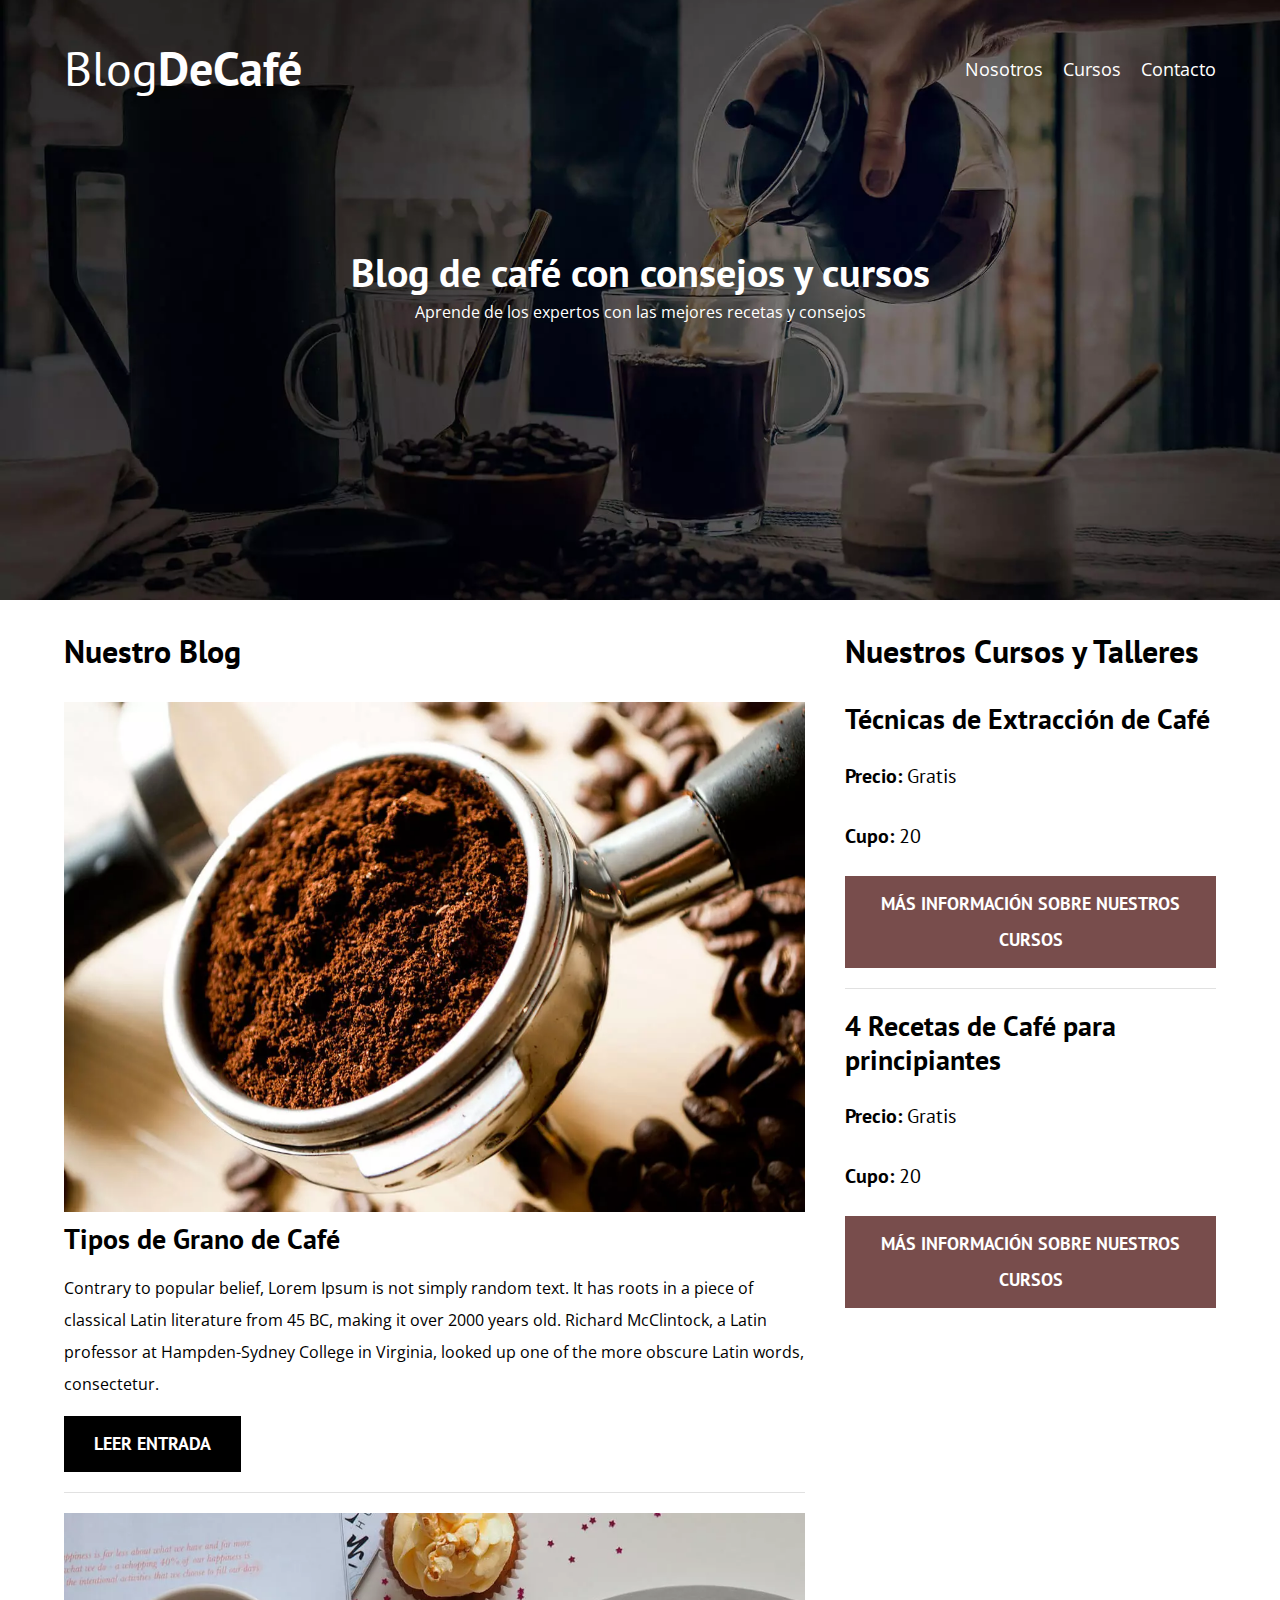
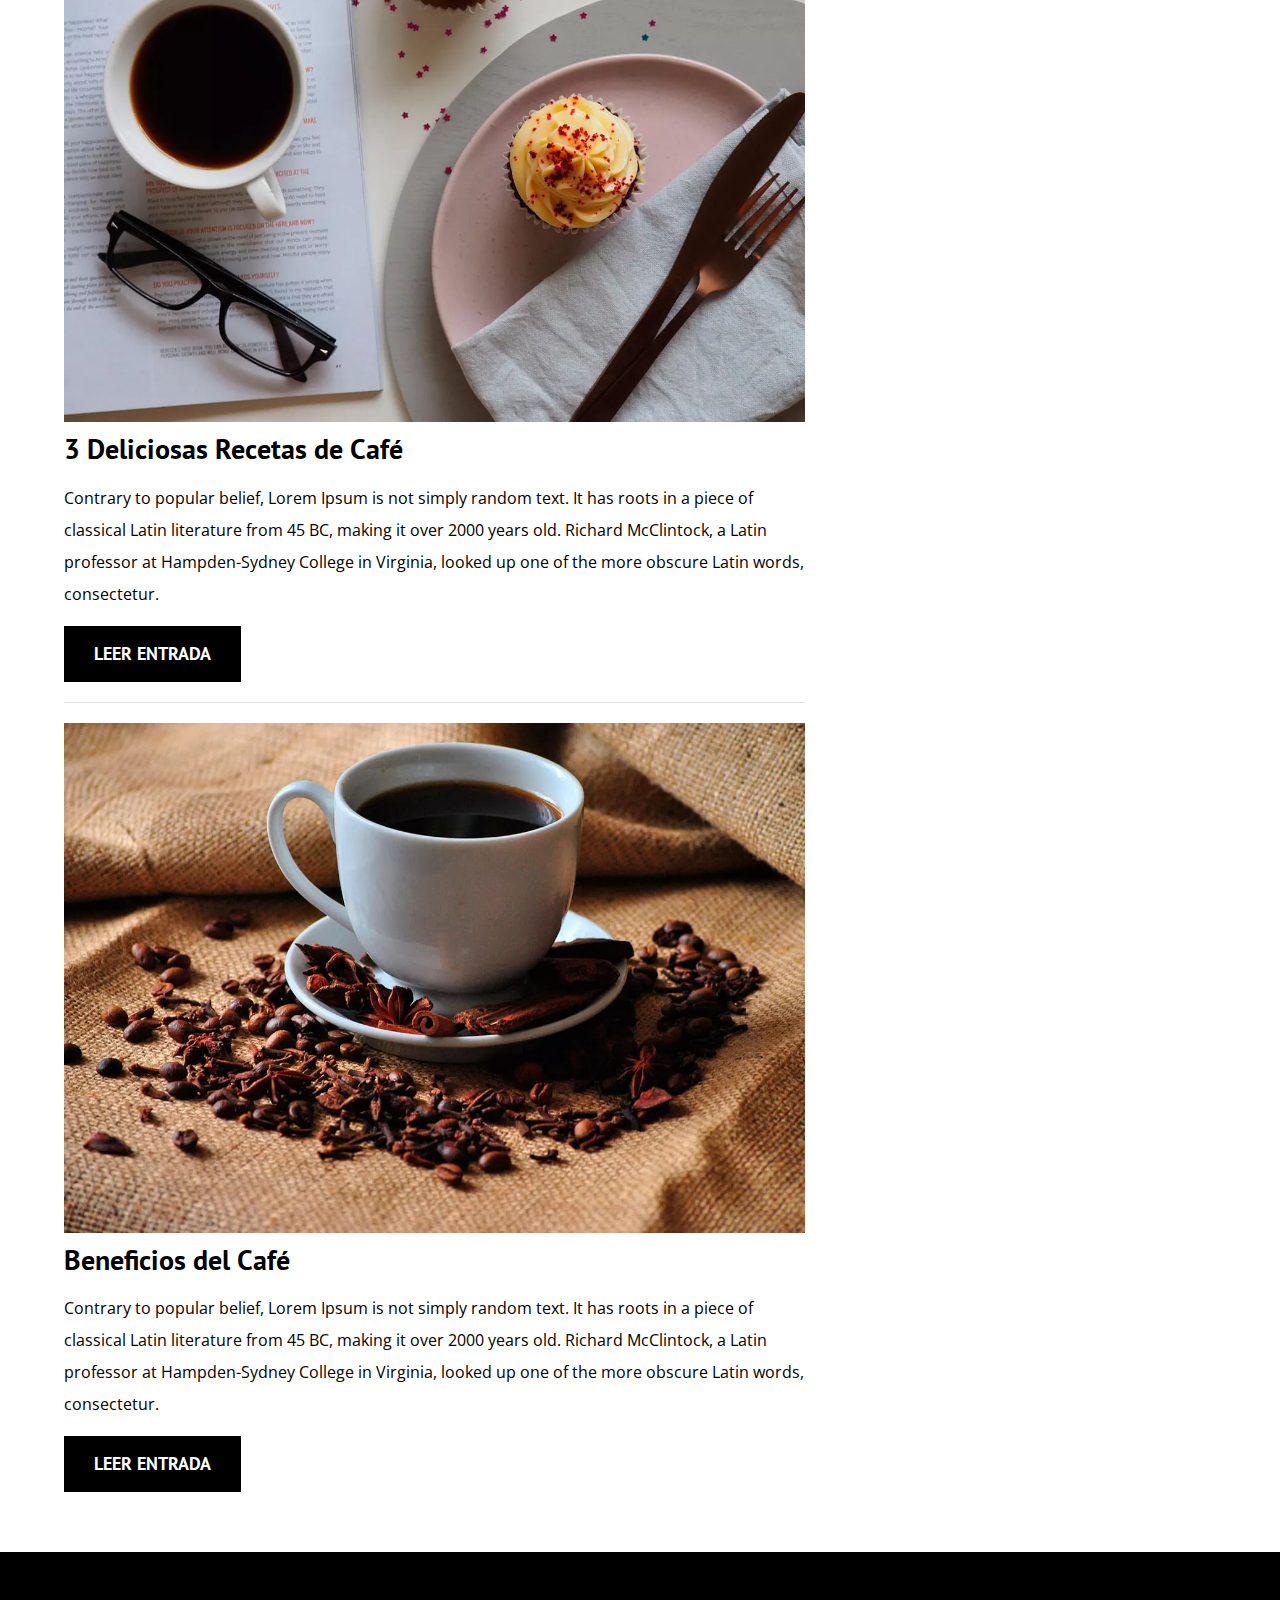
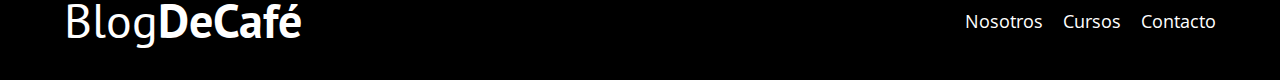
<file: blogdecafe_inicio/index.html>
<!DOCTYPE html>
<html lang="es">

<head>
    <meta charset="UTF-8">
    <meta http-equiv="X-UA-Compatible" content="IE=edge">
    <meta name="viewport" content="width=device-width, initial-scale=1.0">
    <meta name="description" content="Página web de blog de café">
    <title>Blog de Café</title>
    
    <link rel="preconnect" href="https://fonts.googleapis.com">
    <link rel="preconnect" href="https://fonts.gstatic.com" crossorigin>
    
    <!-- PREFETCH -->
    <link rel="prefetch" href="nosotros.html" as="document">

    <!-- PRELOAD -->
    <link rel="preload" href="css/normalize.css" as="style">
    <link rel="stylesheet" href="css/normalize.css">

    <link rel="preload" href="css/styles.css" as="style">
    <link rel="stylesheet" href="css/styles.css">

    <link rel="preconnect" href="https://fonts.googleapis.com/css2?family=Open+Sans&family=PT+Sans:wght@400;700&display=swap" crossorigin="crossorigin" as="font">
    <link href="https://fonts.googleapis.com/css2?family=Open+Sans&family=PT+Sans:wght@400;700&display=swap" rel="stylesheet">
</head>

<body>
    <header class="header">

        <div class="contenedor">

            <div class="barra">
                <a href="index.html" class="logo">
                    <h1 class="logo__nombre no-margin centrar-texto">Blog<span class="logo__bold">DeCafé</span></h1>
                </a>

                <nav class="navegacion">
                    <a href="nosotros.html" class="navegacion__enlace">Nosotros</a>
                    <a href="cursos.html" class="navegacion__enlace">Cursos</a>
                    <a href="contacto.html" class="navegacion__enlace">Contacto</a>
                </nav>
            </div>
        </div>

        <div class="header__texto">
            <h2 class="no-margin">Blog de café con consejos y cursos</h2>
            <p class="no-margin">Aprende de los expertos con las mejores recetas y consejos</p>
        </div>

    </header>

    <div class="contenedor contenido-principal">
        <main class="blog">
            <h3>Nuestro Blog</h3>

            <article class="entrada">
                <div class="entrada__imagen">
                    <picture>
                        <source srcset="img/blog1.webp" type="image/webp">
                        <img loading="lazy" src="img/blog1.jpg" alt="imagen blog">
                    </picture>
                    
                </div>

                <div class="entrada__contenido">
                    <h4 class="no-margin">Tipos de Grano de Café</h4>
                    <p>Contrary to popular belief, Lorem Ipsum is not simply random text. It has roots in a piece of
                        classical Latin literature from 45 BC, making it over 2000 years old. Richard McClintock, a
                        Latin professor at Hampden-Sydney College in Virginia, looked up one of the more obscure Latin
                        words, consectetur.</p>
                    <a href="entrada.html" class="boton boton--primario">Leer entrada</a>
                </div>
            </article>

            <article class="entrada">
                <div class="entrada__imagen">
                    <picture>
                        <source srcset="img/blog2.webp" type="image/webp">
                        <img loading="lazy" src="img/blog2.jpg" alt="imagen blog">
                    </picture>
                </div>

                <div class="entrada__contenido">
                    <h4 class="no-margin">3 Deliciosas Recetas de Café</h4>
                    <p>Contrary to popular belief, Lorem Ipsum is not simply random text. It has roots in a piece of
                        classical Latin literature from 45 BC, making it over 2000 years old. Richard McClintock, a
                        Latin professor at Hampden-Sydney College in Virginia, looked up one of the more obscure Latin
                        words, consectetur.</p>
                    <a href="entrada.html" class="boton boton--primario">Leer entrada</a>
                </div>
            </article>

            <article class="entrada">
                <div class="entrada__imagen">
                    <picture>
                        <source srcset="img/blog3.webp" type="image/webp">
                        <img loading="lazy" src="img/blog3.jpg" alt="imagen blog">
                    </picture>
                </div>

                <div class="entrada__contenido">
                    <h4 class="no-margin">Beneficios del Café</h4>
                    <p>Contrary to popular belief, Lorem Ipsum is not simply random text. It has roots in a piece of
                        classical Latin literature from 45 BC, making it over 2000 years old. Richard McClintock, a
                        Latin professor at Hampden-Sydney College in Virginia, looked up one of the more obscure Latin
                        words, consectetur.</p>
                    <a href="entrada.html" class="boton boton--primario">Leer entrada</a>
                </div>
            </article>
        </main>

        <aside class="sidebar">
            <h3>Nuestros Cursos y Talleres</h3>

            <ul class="cursos no-padding">

                <li class="widget-curso">
                    <h4 class="no-margin">Técnicas de Extracción de Café</h4>
                    <p class="widget-curso__label">Precio:
                        <span class="widget-curso__info">Gratis</span>
                    </p>
                    <p class="widget-curso__label">Cupo:
                        <span class="widget-curso__info">20</span>
                    </p>
                    <a href="entrada.html" class="boton boton--secundario">Más información sobre nuestros cursos</a>
                </li>

                <li class="widget-curso">
                    <h4 class="no-margin">4 Recetas de Café para principiantes</h4>
                    <p class="widget-curso__label">Precio:
                        <span class="widget-curso__info">Gratis</span>
                    </p>
                    <p class="widget-curso__label">Cupo:
                        <span class="widget-curso__info">20</span>
                    </p>
                    <a href="entrada.html" class="boton boton--secundario">Más información sobre nuestros cursos</a>
                </li>

            </ul>
        </aside>
    </div>

    <footer class="footer">
        <div class="contenedor">
            
            <div class="barra">
                <a href="index.html" class="logo">
                    <h1 class="logo__nombre no-margin centrar-texto">Blog<span class="logo__bold">DeCafé</span></h1>
                </a>

                <nav class="navegacion">
                    <a href="nosotros.html" class="navegacion__enlace">Nosotros</a>
                    <a href="cursos.html" class="navegacion__enlace">Cursos</a>
                    <a href="contacto.html" class="navegacion__enlace">Contacto</a>
                </nav>
            </div>

        </div>
    </footer>

    <script src="js/modernizr.js"></script>
</body>

</html>
</file>
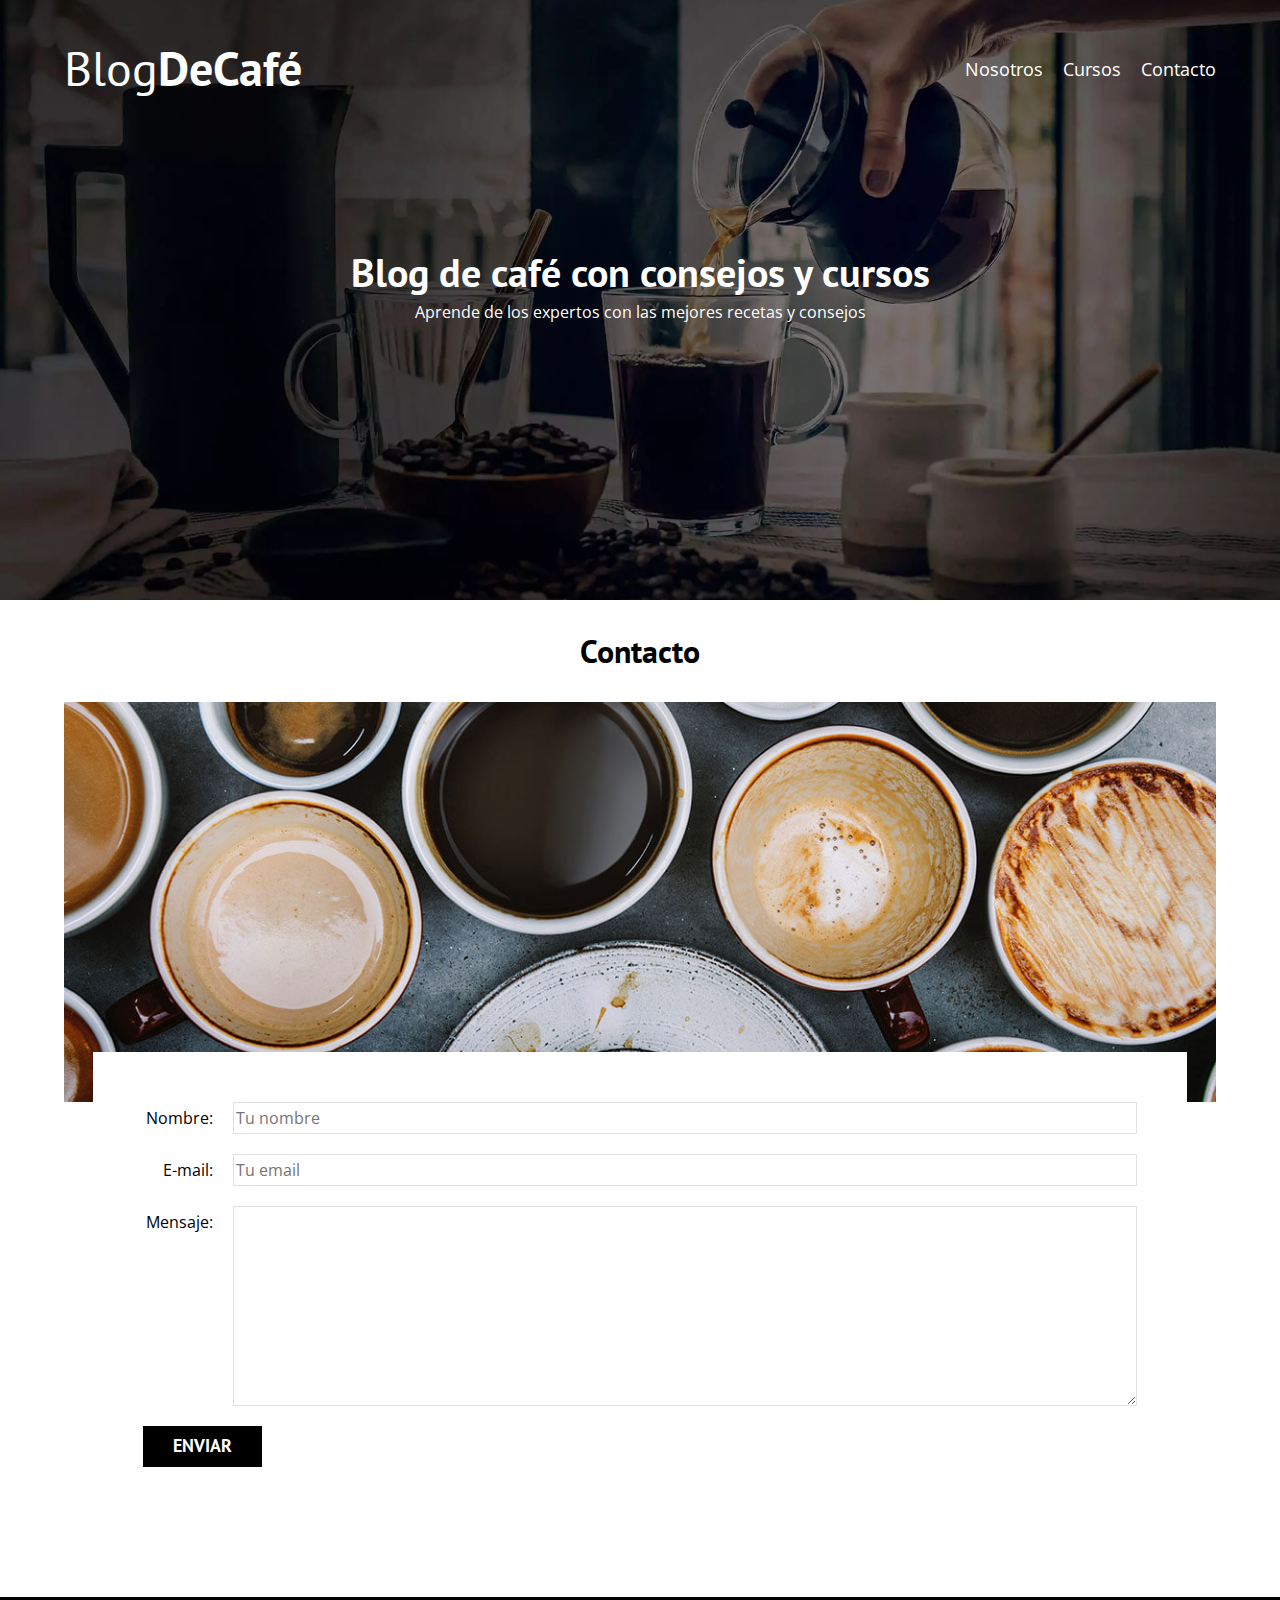
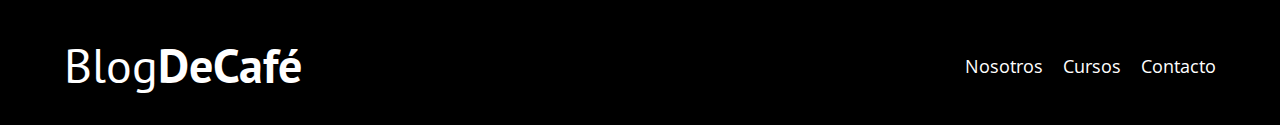
<file: blogdecafe_inicio/contacto.html>
<!DOCTYPE html>
<html lang="es">

<head>
    <meta charset="UTF-8">
    <meta http-equiv="X-UA-Compatible" content="IE=edge">
    <meta name="viewport" content="width=device-width, initial-scale=1.0">
    <title>Blog de Café</title>
    <link rel="stylesheet" href="css/normalize.css">
    <link rel="preconnect" href="https://fonts.googleapis.com">
    <link rel="preconnect" href="https://fonts.gstatic.com" crossorigin>
    <link href="https://fonts.googleapis.com/css2?family=Open+Sans&family=PT+Sans:wght@400;700&display=swap"
        rel="stylesheet">
    <link rel="stylesheet" href="css/styles.css">
</head>

<body>
    <header class="header">
        <div class="contenedor">
            <div class="barra">
                <a href="index.html" class="logo">
                    <h1 class="logo__nombre no-margin centrar-texto">Blog<span class="logo__bold">DeCafé</span></h1>
                </a>

                <nav class="navegacion">
                    <a href="nosotros.html" class="navegacion__enlace">Nosotros</a>
                    <a href="cursos.html" class="navegacion__enlace">Cursos</a>
                    <a href="contacto.html" class="navegacion__enlace">Contacto</a>
                </nav>
            </div>
        </div>

        <div class="header__texto">
            <h2 class="no-margin">Blog de café con consejos y cursos</h2>
            <p class="no-margin">Aprende de los expertos con las mejores recetas y consejos</p>
        </div>

    </header>

    <div class="contenedor">
        <h3 class="centrar-texto">Contacto</h3>

        <div class="contacto-bg"></div>
        
        <form class="formulario">
            
            <div class="campo">
                <label for="nombre" class="campo__label">Nombre:</label>
                <input  class="campo__field"
                        id="nombre" 
                        type="text" 
                        placeholder="Tu nombre">
            </div>

            <div class="campo">
                <label class="campo__label" for="email">E-mail:</label>
                <input class="campo__field"
                        id="email" 
                        type="email" 
                        placeholder="Tu email">
            </div>

            <div class="campo">
                <label class="campo__label" for="mensaje">Mensaje:</label>
                <textarea class="campo__field campo__field--textarea" id="mensaje"></textarea>
            </div>

            <div class="campo">
                <input class="boton boton--primario" 
                        type="submit" 
                        value="Enviar">
            </div>
        </form>
    </div>

    <footer class="footer">
        <div class="contenedor">
            
            <div class="barra">
                <a href="index.html" class="logo">
                    <h1 class="logo__nombre no-margin centrar-texto">Blog<span class="logo__bold">DeCafé</span></h1>
                </a>

                <nav class="navegacion">
                    <a href="nosotros.html" class="navegacion__enlace">Nosotros</a>
                    <a href="cursos.html" class="navegacion__enlace">Cursos</a>
                    <a href="contacto.html" class="navegacion__enlace">Contacto</a>
                </nav>
            </div>

        </div>
    </footer>

    <script src="js/modernizr.js"></script>
</body>

</html>
</file>
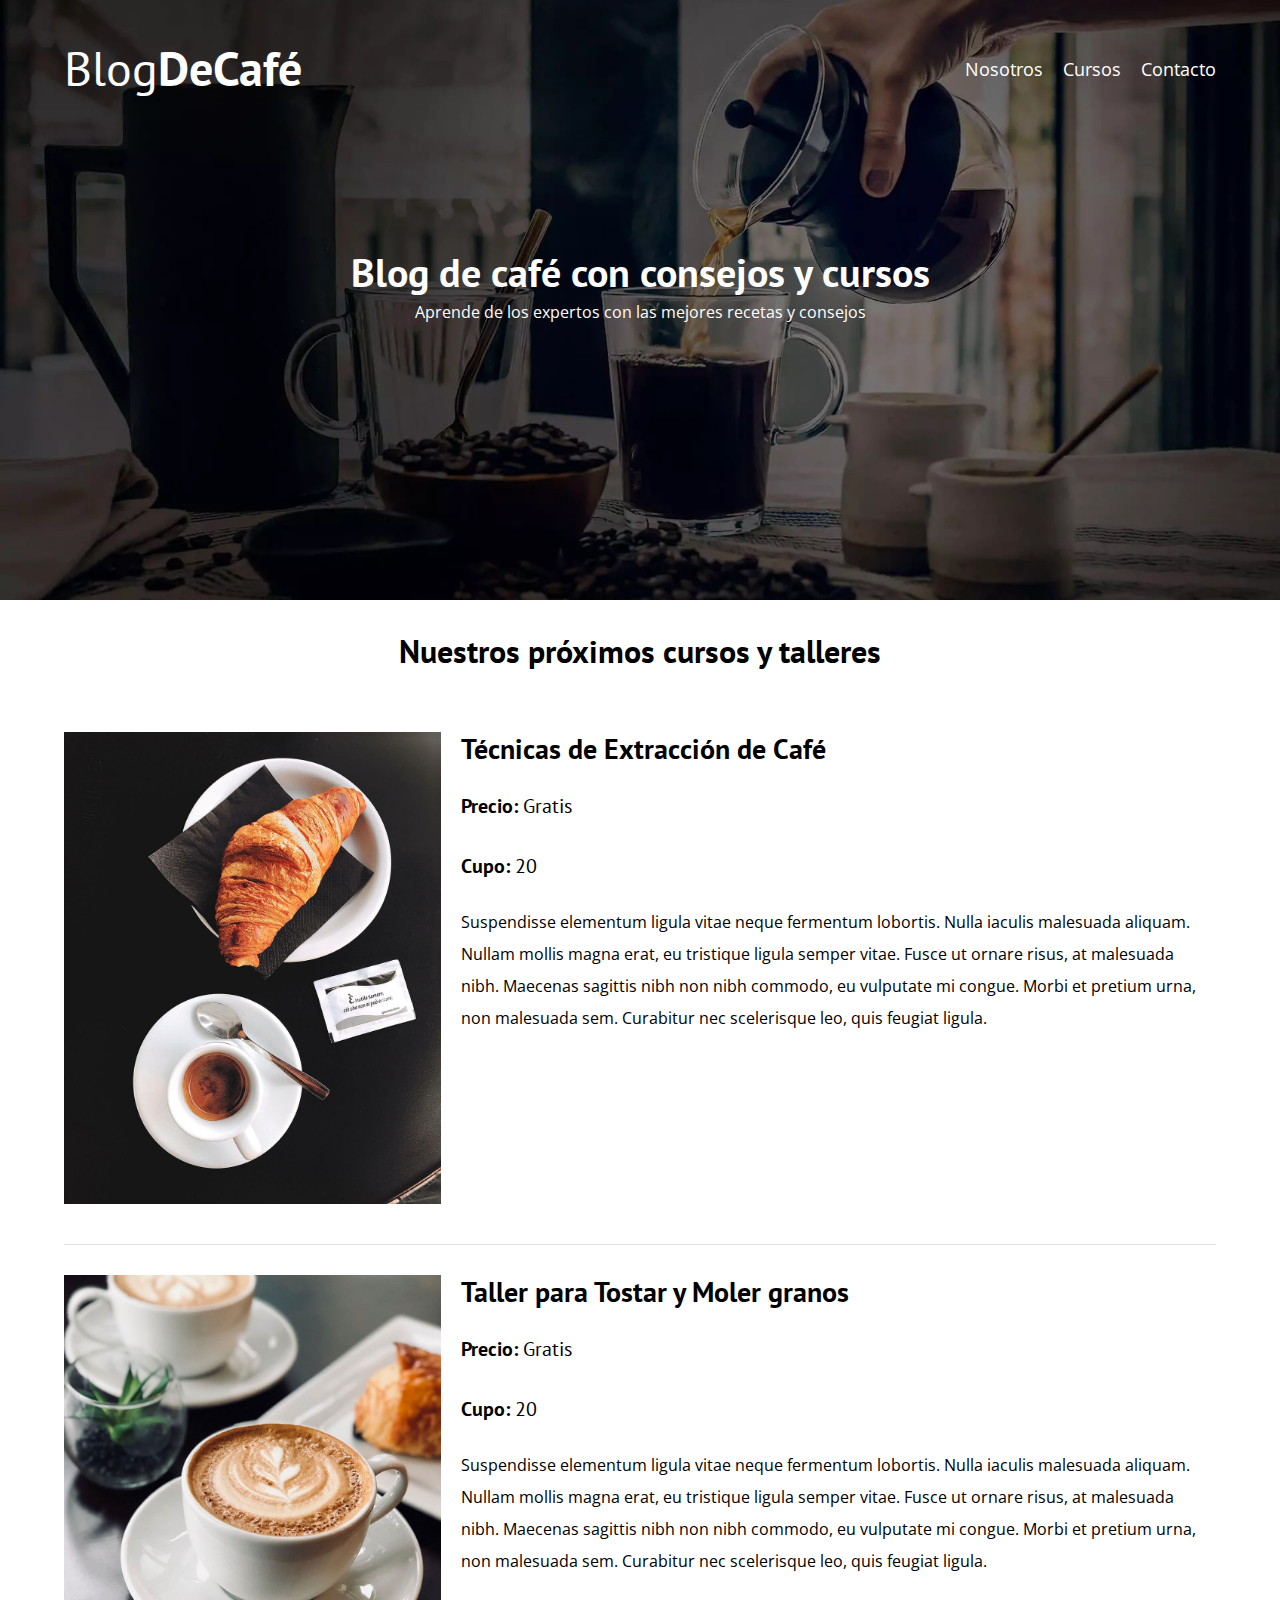
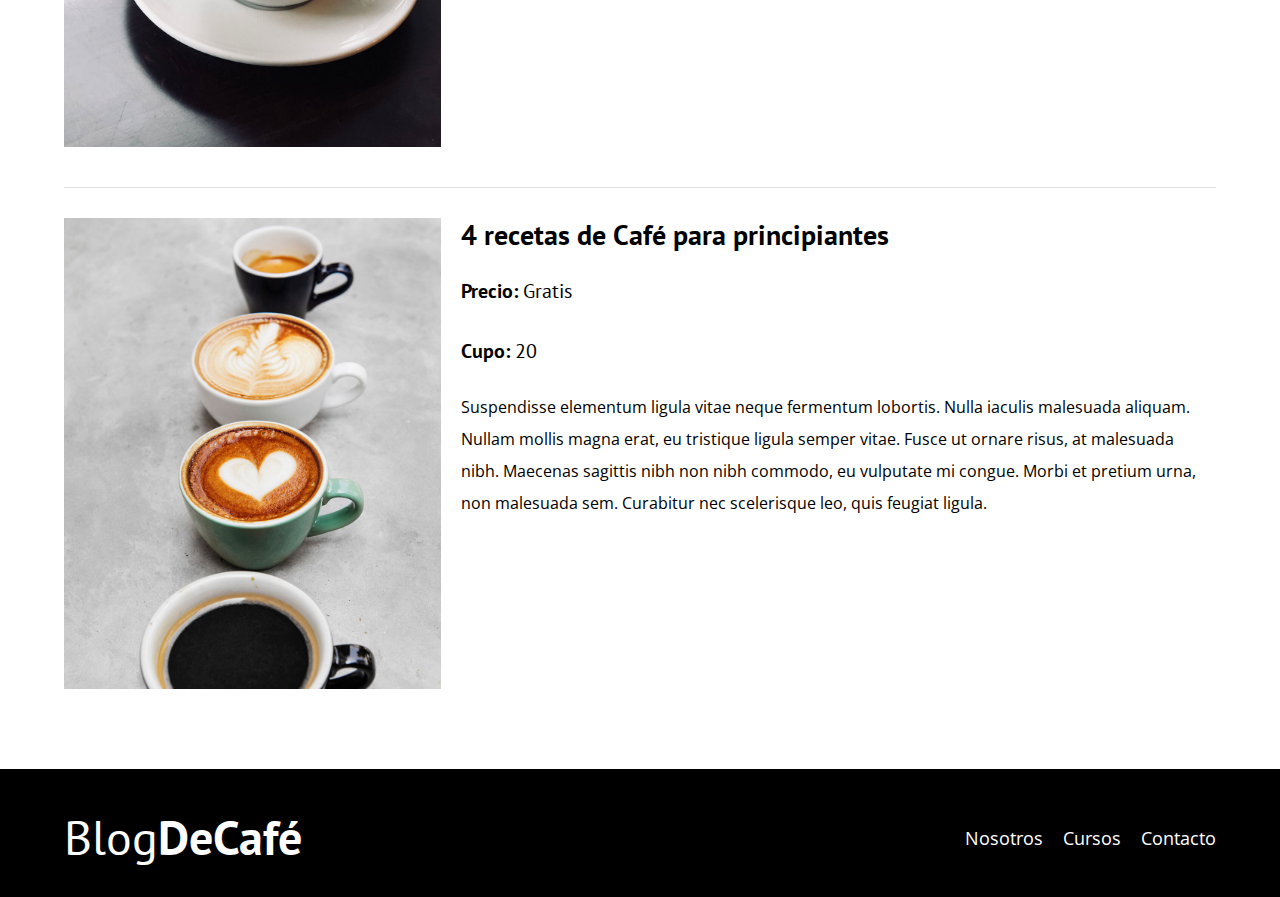
<file: blogdecafe_inicio/cursos.html>
<!DOCTYPE html>
<html lang="es">

<head>
    <meta charset="UTF-8">
    <meta http-equiv="X-UA-Compatible" content="IE=edge">
    <meta name="viewport" content="width=device-width, initial-scale=1.0">
    <title>Blog de Café</title>
    <link rel="stylesheet" href="css/normalize.css">
    <link rel="preconnect" href="https://fonts.googleapis.com">
    <link rel="preconnect" href="https://fonts.gstatic.com" crossorigin>
    <link href="https://fonts.googleapis.com/css2?family=Open+Sans&family=PT+Sans:wght@400;700&display=swap"
        rel="stylesheet">
    <link rel="stylesheet" href="css/styles.css">
</head>

<body>
    <header class="header">

        <div class="contenedor">

            <div class="barra">
                <a href="index.html" class="logo">
                    <h1 class="logo__nombre no-margin centrar-texto">Blog<span class="logo__bold">DeCafé</span></h1>
                </a>

                <nav class="navegacion">
                    <a href="nosotros.html" class="navegacion__enlace">Nosotros</a>
                    <a href="cursos.html" class="navegacion__enlace">Cursos</a>
                    <a href="contacto.html" class="navegacion__enlace">Contacto</a>
                </nav>
            </div>
        </div>

        <div class="header__texto">
            <h2 class="no-margin">Blog de café con consejos y cursos</h2>
            <p class="no-margin">Aprende de los expertos con las mejores recetas y consejos</p>
        </div>

    </header>

    <main class="contenedor">
        <h3 class="centrar-texto">Nuestros próximos cursos y talleres</h3>
        
        <div class="curso">
            <div class="curso__imagen">
                <img src="img/curso1.jpg" alt="Curso 1">
            </div>

            <div class="curso__informacion">
                <h4 class="no-margin">Técnicas de Extracción de Café</h4>
                <p class="widget-curso__label">Precio:
                    <span class="widget-curso__info">Gratis</span>
                </p>
                <p class="widget-curso__label">Cupo:
                    <span class="widget-curso__info">20</span>
                </p>
                <p class="curso__descripcion">
                    Suspendisse elementum ligula vitae neque fermentum lobortis. Nulla iaculis malesuada aliquam. Nullam mollis magna erat, eu tristique ligula semper vitae. Fusce ut ornare risus, at malesuada nibh. Maecenas sagittis nibh non nibh commodo, eu vulputate mi congue. Morbi et pretium urna, non malesuada sem. Curabitur nec scelerisque leo, quis feugiat ligula.
                </p>
            </div> <!--End .curso-informacion-->
        </div><!--End .curso-->

        <div class="curso">
            <div class="curso__imagen">
                <img src="img/curso2.jpg" alt="Curso 2">
            </div>

            <div class="curso__informacion">
                <h4 class="no-margin">Taller para Tostar y Moler granos</h4>
                <p class="widget-curso__label">Precio:
                    <span class="widget-curso__info">Gratis</span>
                </p>
                <p class="widget-curso__label">Cupo:
                    <span class="widget-curso__info">20</span>
                </p>
                <p class="curso__descripcion">
                    Suspendisse elementum ligula vitae neque fermentum lobortis. Nulla iaculis malesuada aliquam. Nullam mollis magna erat, eu tristique ligula semper vitae. Fusce ut ornare risus, at malesuada nibh. Maecenas sagittis nibh non nibh commodo, eu vulputate mi congue. Morbi et pretium urna, non malesuada sem. Curabitur nec scelerisque leo, quis feugiat ligula.
                </p>
            </div> <!--End .curso-informacion-->
        </div><!--End .curso-->

        <div class="curso">
            <div class="curso__imagen">
                <img src="img/curso3.jpg" alt="Curso 3">
            </div>

            <div class="curso__informacion">
                <h4 class="no-margin">4 recetas de Café para principiantes</h4>
                <p class="widget-curso__label">Precio:
                    <span class="widget-curso__info">Gratis</span>
                </p>
                <p class="widget-curso__label">Cupo:
                    <span class="widget-curso__info">20</span>
                </p>
                <p class="curso__descripcion">
                    Suspendisse elementum ligula vitae neque fermentum lobortis. Nulla iaculis malesuada aliquam. Nullam mollis magna erat, eu tristique ligula semper vitae. Fusce ut ornare risus, at malesuada nibh. Maecenas sagittis nibh non nibh commodo, eu vulputate mi congue. Morbi et pretium urna, non malesuada sem. Curabitur nec scelerisque leo, quis feugiat ligula.
                </p>
            </div> <!--End .curso-informacion-->
        </div><!--End .curso-->
        
    </main>

    <footer class="footer">
        <div class="contenedor">
            
            <div class="barra">
                <a href="index.html" class="logo">
                    <h1 class="logo__nombre no-margin centrar-texto">Blog<span class="logo__bold">DeCafé</span></h1>
                </a>

                <nav class="navegacion">
                    <a href="nosotros.html" class="navegacion__enlace">Nosotros</a>
                    <a href="cursos.html" class="navegacion__enlace">Cursos</a>
                    <a href="contacto.html" class="navegacion__enlace">Contacto</a>
                </nav>
            </div>

        </div>
    </footer>

    <script src="js/modernizr.js"></script>
</body>

</html>
</file>
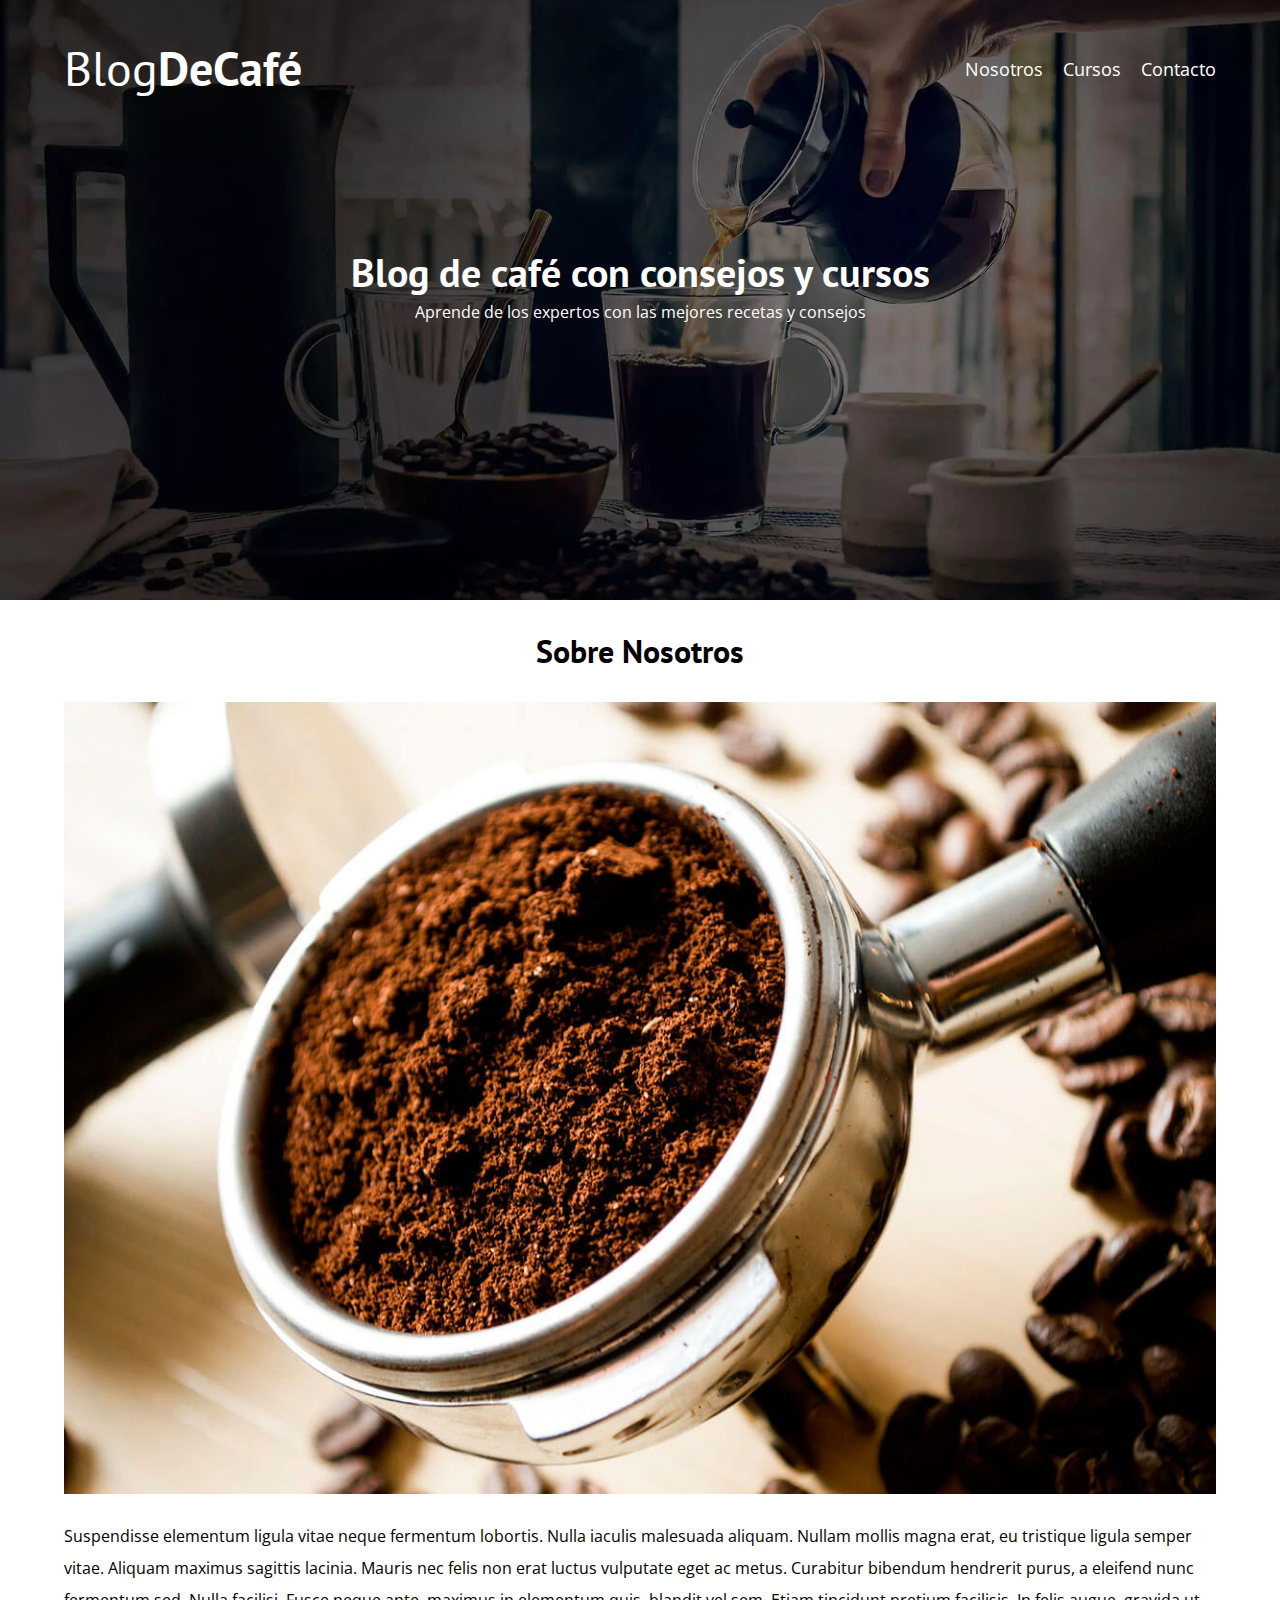
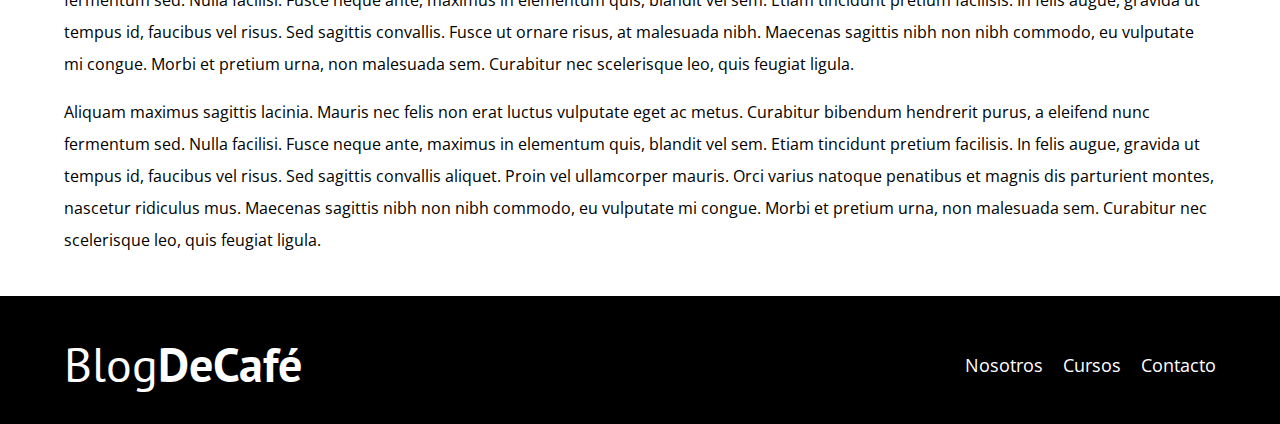
<file: blogdecafe_inicio/entrada.html>
<!DOCTYPE html>
<html lang="es">

<head>
    <meta charset="UTF-8">
    <meta http-equiv="X-UA-Compatible" content="IE=edge">
    <meta name="viewport" content="width=device-width, initial-scale=1.0">
    <title>Blog de Café</title>
    <link rel="stylesheet" href="css/normalize.css">
    <link rel="preconnect" href="https://fonts.googleapis.com">
    <link rel="preconnect" href="https://fonts.gstatic.com" crossorigin>
    <link href="https://fonts.googleapis.com/css2?family=Open+Sans&family=PT+Sans:wght@400;700&display=swap"
        rel="stylesheet">
    <link rel="stylesheet" href="css/styles.css">
</head>

<body>
    <header class="header">

        <div class="contenedor">

            <div class="barra">
                <a href="index.html" class="logo">
                    <h1 class="logo__nombre no-margin centrar-texto">Blog<span class="logo__bold">DeCafé</span></h1>
                </a>

                <nav class="navegacion">
                    <a href="nosotros.html" class="navegacion__enlace">Nosotros</a>
                    <a href="cursos.html" class="navegacion__enlace">Cursos</a>
                    <a href="contacto.html" class="navegacion__enlace">Contacto</a>
                </nav>
            </div>
        </div>

        <div class="header__texto">
            <h2 class="no-margin">Blog de café con consejos y cursos</h2>
            <p class="no-margin">Aprende de los expertos con las mejores recetas y consejos</p>
        </div>

    </header>

    <main class="contenedor">
        <h3 class="centrar-texto">Sobre Nosotros</h3>
                <img src="img/blog1.jpg" alt="imagen nosotros">
                <p>Suspendisse elementum ligula vitae neque fermentum lobortis. Nulla iaculis malesuada aliquam. Nullam mollis magna erat, eu tristique ligula semper vitae. Aliquam maximus sagittis lacinia. Mauris nec felis non erat luctus vulputate eget ac metus. Curabitur bibendum hendrerit purus, a eleifend nunc fermentum sed. Nulla facilisi. Fusce neque ante, maximus in elementum quis, blandit vel sem. Etiam tincidunt pretium facilisis. In felis augue, gravida ut tempus id, faucibus vel risus. Sed sagittis convallis. Fusce ut ornare risus, at malesuada nibh. Maecenas sagittis nibh non nibh commodo, eu vulputate mi congue. Morbi et pretium urna, non malesuada sem. Curabitur nec scelerisque leo, quis feugiat ligula.</p>

                <p>Aliquam maximus sagittis lacinia. Mauris nec felis non erat luctus vulputate eget ac metus. Curabitur bibendum hendrerit purus, a eleifend nunc fermentum sed. Nulla facilisi. Fusce neque ante, maximus in elementum quis, blandit vel sem. Etiam tincidunt pretium facilisis. In felis augue, gravida ut tempus id, faucibus vel risus. Sed sagittis convallis aliquet. Proin vel ullamcorper mauris. Orci varius natoque penatibus et magnis dis parturient montes, nascetur ridiculus mus. Maecenas sagittis nibh non nibh commodo, eu vulputate mi congue. Morbi et pretium urna, non malesuada sem. Curabitur nec scelerisque leo, quis feugiat ligula. </p>
    </main>

    <footer class="footer">
        <div class="contenedor">
            
            <div class="barra">
                <a href="index.html" class="logo">
                    <h1 class="logo__nombre no-margin centrar-texto">Blog<span class="logo__bold">DeCafé</span></h1>
                </a>

                <nav class="navegacion">
                    <a href="nosotros.html" class="navegacion__enlace">Nosotros</a>
                    <a href="cursos.html" class="navegacion__enlace">Cursos</a>
                    <a href="contacto.html" class="navegacion__enlace">Contacto</a>
                </nav>
            </div>

        </div>
    </footer>

    <script src="js/modernizr.js"></script>
</body>

</html>
</file>
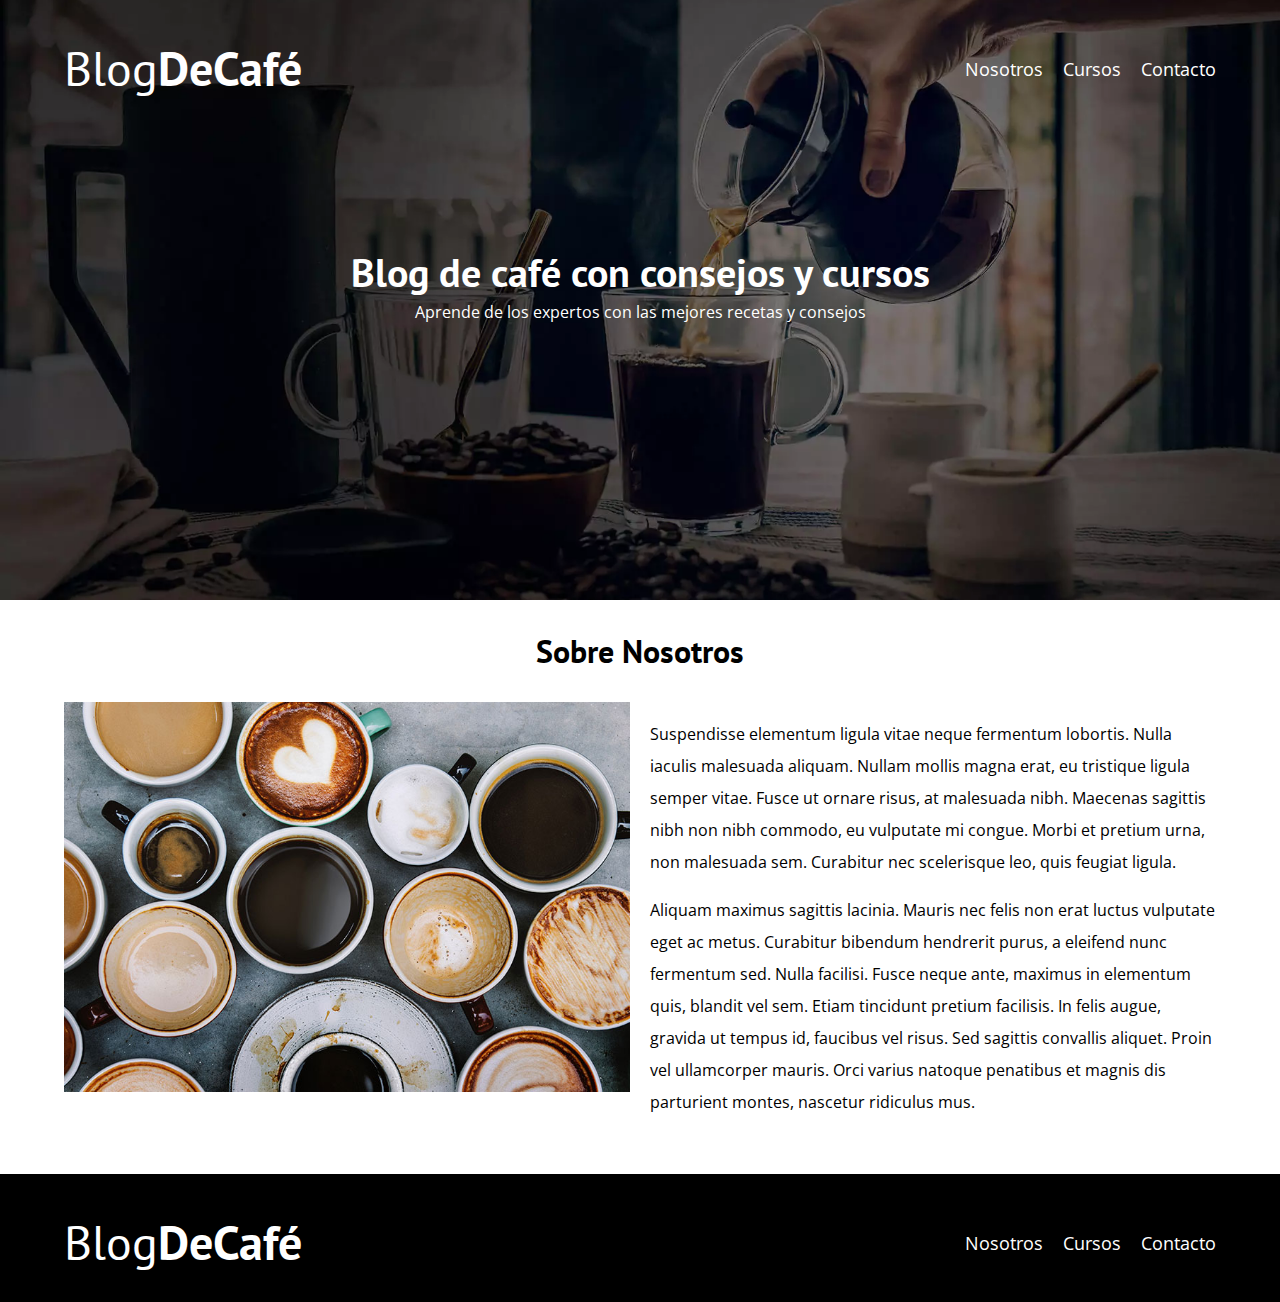
<file: blogdecafe_inicio/nosotros.html>
<!DOCTYPE html>
<html lang="es">

<head>
    <meta charset="UTF-8">
    <meta http-equiv="X-UA-Compatible" content="IE=edge">
    <meta name="viewport" content="width=device-width, initial-scale=1.0">
    <title>Blog de Café</title>
    <link rel="stylesheet" href="css/normalize.css">
    <link rel="preconnect" href="https://fonts.googleapis.com">
    <link rel="preconnect" href="https://fonts.gstatic.com" crossorigin>
    <link href="https://fonts.googleapis.com/css2?family=Open+Sans&family=PT+Sans:wght@400;700&display=swap"
        rel="stylesheet">
    <link rel="stylesheet" href="css/styles.css">
</head>

<body>
    <header class="header">

        <div class="contenedor">

            <div class="barra">
                <a href="index.html" class="logo">
                    <h1 class="logo__nombre no-margin centrar-texto">Blog<span class="logo__bold">DeCafé</span></h1>
                </a>

                <nav class="navegacion">
                    <a href="nosotros.html" class="navegacion__enlace">Nosotros</a>
                    <a href="cursos.html" class="navegacion__enlace">Cursos</a>
                    <a href="contacto.html" class="navegacion__enlace">Contacto</a>
                </nav>
            </div>
        </div>

        <div class="header__texto">
            <h2 class="no-margin">Blog de café con consejos y cursos</h2>
            <p class="no-margin">Aprende de los expertos con las mejores recetas y consejos</p>
        </div>

    </header>

    <main class="contenedor">
        <h3 class="centrar-texto">Sobre Nosotros</h3>
        <div class="sobre-nosotros">
            <div class="sobre-nosotros__imagen">
                <img src="img/nosotros.jpg" alt="imagen nosotros">
            </div>
            <div class="sobre-nosotros__texto">
                <p>Suspendisse elementum ligula vitae neque fermentum lobortis. Nulla iaculis malesuada aliquam. Nullam mollis magna erat, eu tristique ligula semper vitae. Fusce ut ornare risus, at malesuada nibh. Maecenas sagittis nibh non nibh commodo, eu vulputate mi congue. Morbi et pretium urna, non malesuada sem. Curabitur nec scelerisque leo, quis feugiat ligula.</p>

                <p>Aliquam maximus sagittis lacinia. Mauris nec felis non erat luctus vulputate eget ac metus. Curabitur bibendum hendrerit purus, a eleifend nunc fermentum sed. Nulla facilisi. Fusce neque ante, maximus in elementum quis, blandit vel sem. Etiam tincidunt pretium facilisis. In felis augue, gravida ut tempus id, faucibus vel risus. Sed sagittis convallis aliquet. Proin vel ullamcorper mauris. Orci varius natoque penatibus et magnis dis parturient montes, nascetur ridiculus mus. </p>
            </div>
        </div>
    </main>

    <footer class="footer">
        <div class="contenedor">
            
            <div class="barra">
                <a href="index.html" class="logo">
                    <h1 class="logo__nombre no-margin centrar-texto">Blog<span class="logo__bold">DeCafé</span></h1>
                </a>

                <nav class="navegacion">
                    <a href="nosotros.html" class="navegacion__enlace">Nosotros</a>
                    <a href="cursos.html" class="navegacion__enlace">Cursos</a>
                    <a href="contacto.html" class="navegacion__enlace">Contacto</a>
                </nav>
            </div>

        </div>
    </footer>

    <script src="js/modernizr.js"></script>
</body>

</html>
</file>
<file: blogdecafe_inicio/css/styles.css>
:root{
    --fuenteHeading: 'PT Sans', sans-serif;
    --fuenteParrafos: 'Open Sans', sans-serif;

    --primario: #784d4c;
    --gris: #e1e1e1;
    --blanco: #ffffff;
    --negro: #000000;

}
html{
    box-sizing: border-box;
    font-size: 62.5%; /*1rem = 10px*/
}
*, *:before, *:after{
    box-sizing: inherit; /*Hereda el modelo de caja*/
}
body{
    font-family: var(--fuenteParrafos);
    font-size: 1.6rem;
    line-height: 2;
}

/* Globales */
.contenedor{
    /* max-width: 120rem;
    width: 90%; Permite que se vea bien el texto, sin que quede la impresion de que falta de ver texto */
    width: min(90%, 120rem);
    margin: 0 auto;
}
a{
    text-decoration: none;
}
h1,h2,h3,h4{
    font-family: var(--fuenteHeading);
    line-height: 1.2;
}
h1{
    font-size: 4.8rem;
}
h2{
    font-size: 4rem;
}
h3{
    font-size: 3.2rem;
}
h4{
    font-size: 2.8rem;
}
img{
    max-width: 100%;
}

/* Utilidades */
.no-margin{
    margin: 0;
}
.no-padding{
    padding: 0;
}
.centrar-texto{
    text-align: center;
}

/* Header */
.webp .header{
    background-image: url(../img/banner.webp);
}
.no-webp .header{
    background-image: url(../img/banner.jpg);
}
.header{
    height: 60rem;
    background-size: cover; /*Toma todo el espacio disponible*/
    background-repeat: no-repeat;
    background-position: center center; /*La imagen se adapta conforme a resolucion de ventana*/
}
.header__texto{
    text-align: center;
    color: var(--blanco);
    margin-top: 5rem;
}
@media (min-width: 768px) {
   .header__texto{
        margin-top: 15rem;
   }
}
.barra{
    padding-top: 4rem;
}
@media (min-width: 768px) {
    .barra{
        display: flex;
        justify-content: space-between; /*Alinea horizontalmente*/
        align-items: center; /*Alinea verticalmente*/
    }
}
.logo{
    color: var(--blanco);
}
.logo__nombre{
    font-weight: 400;
}
.logo__bold{
    font-weight: 700;
}

@media (min-width: 768px) {
   .navegacion{
    display: flex;
    gap: 2rem;
   }
}
.navegacion__enlace{
    display: block; /*Elementos uno debajo del otro*/
    text-align: center;
    font-size: 1.8rem;
    color: var(--blanco);
}

@media (min-width: 768px) {
   .contenido-principal{
        display: grid;
        grid-template-columns: 2fr 1fr; /*3 partes, (1ra: 2 partes, 2da: 1 parte)*/
        column-gap: 4rem;
   }
}
.entrada{
    border-bottom: 1px solid var(--gris);
    margin-bottom: 2rem;
}
.entrada:last-of-type{
    border: none; /*Quitarle la linea gris a la ultima entrada del blog*/
    margin-bottom: 0;
}
/* Botones */
.boton{
    display: block;
    font-family: var(--fuenteHeading);
    color: var(--blanco);
    text-align: center;
    padding: 1rem 3rem;
    font-size: 1.8rem;
    text-transform: uppercase;
    font-weight: 700;
    margin-bottom: 2rem;
    border: none;
}
@media (min-width: 768px) {
   .boton{
        display: inline-block;
   }
}
.boton:hover{
    cursor: pointer;
}
.boton--primario{
    background-color: var(--negro);
}
.boton--secundario{
    background-color: var(--primario);
}
.cursos{
    list-style: none;
}
.widget-curso{
    border-bottom: 1px solid var(--gris);
    margin-bottom: 2rem;
}
.widget-curso:last-of-type{
    border: none;
    margin-bottom: 0;
}
.widget-curso__label,.curso__label{
    font-family: var(--fuenteHeading);
    font-weight: bold;
}
.widget-curso__info{
    font-weight: normal;
}
.widget-curso__label,.widget-curso__info{
    font-size: 2rem;
}

/* Footer */
.footer{
    background-color: var(--negro);
    padding-bottom: 3rem ;
    margin-top: 4rem;
}

/* Sobre Nosotros */
@media (min-width: 768px) {
   .sobre-nosotros{
        display: grid;
        grid-template-columns: repeat(2, 1fr);  
        column-gap: 2rem;
   }
}

/* Cursos */
.curso{
    padding: 3rem 0;
    border-bottom: 1px solid var(--gris);
}
@media (min-width: 768px) {
    .curso{
        display: grid;
        grid-template-columns: 1fr 2fr;
        column-gap: 2rem;
    }
}
.curso:last-of-type{
    border: none;
}

/* Contacto */
.contacto-bg{
    background-image: url(../img/contacto.jpg);
    height: 40rem;
    background-size: cover;
    background-repeat: no-repeat;
}
.formulario{
    background-color: var(--blanco);
    margin: -5rem auto 0 auto; /* Margin para arriba, para que se encime*/
    width: 95%;
    padding: 5rem;
}
.campo{
    display: flex;
    margin-bottom: 2rem;
}
.campo__label{
    flex: 0 0 9rem;
    text-align: right;
    padding-right: 2rem;
}
.campo__field{
    flex: 1;
    border: 1px solid var(--gris);
}
.campo__field--textarea{
    height: 20rem;
}
</file>
